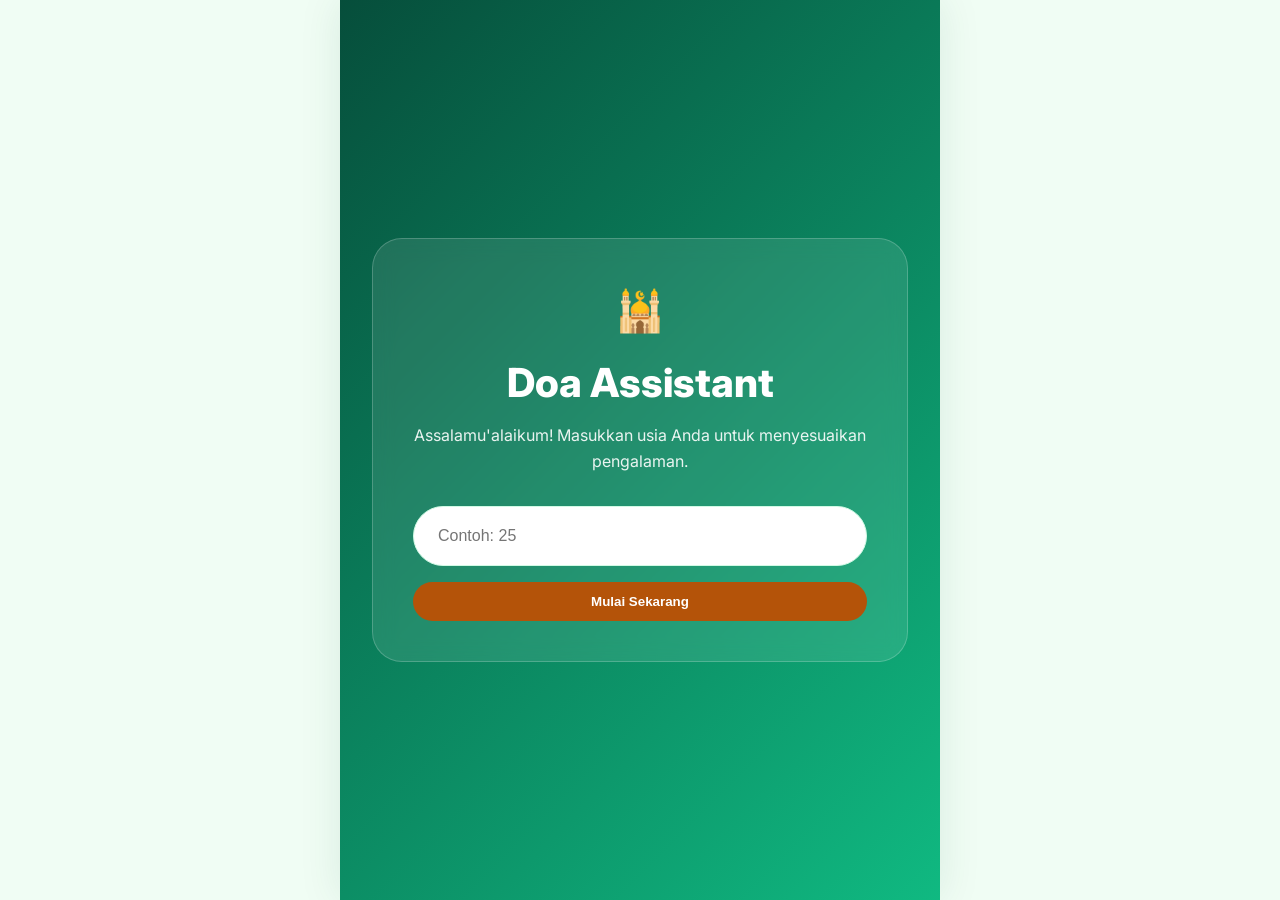
<file: templates/index.html>
<!DOCTYPE html>
<html lang="id">
<head>
    <meta charset="UTF-8">
    <meta name="viewport" content="width=device-width, initial-scale=1.0, maximum-scale=1.0, user-scalable=no">
    <title>Doa Assistant - Temukan Doa Harianmu</title>
    <meta name="description" content="Asisten AI untuk membantu Anda menemukan doa-doa harian Islam dengan mudah dan cepat.">
    
    <!-- Fonts -->
    <link rel="preconnect" href="https://fonts.googleapis.com">
    <link rel="preconnect" href="https://fonts.gstatic.com" crossorigin>
    <link href="https://fonts.googleapis.com/css2?family=Inter:wght@400;600;700;800&family=Amiri:wght@400;700&display=swap" rel="stylesheet">
    
    <!-- CSS -->
    <link rel="stylesheet" href="/static/style.css">
</head>
<body>
    <div id="ageScreen" class="screen">
        <div class="card">
            <h1>🕌</h1>
            <h1>Doa Assistant</h1>
            <p>Assalamu'alaikum! Masukkan usia Anda untuk menyesuaikan pengalaman.</p>
            <div class="input-container" style="background: white; margin-bottom: 1rem;">
                <input id="ageInput" type="number" placeholder="Contoh: 25" min="1" max="100">
            </div>
            <button onclick="enterApp()" style="background: var(--secondary); width: 100%;">Mulai Sekarang</button>
        </div>
    </div>

    <div id="appScreen" class="screen hidden">
        <header>
            <h2><span>🕌</span> Doa Assistant</h2>
            <div id="modeBadge" style="font-size: 0.7rem; background: var(--bg); padding: 4px 10px; border-radius: 20px; font-weight: 700;">DEWASA</div>
        </header>

        <main id="chatArea">
            <div class="bubble bot">
                <div class="doa-card">
                    <p>Assalamu'alaikum! Saya asisten doa Anda. Apa yang sedang Anda lakukan atau rasakan saat ini?</p>
                    <p class="doa-note">Contoh: "Saya mau makan", "Saya sedang sedih", atau "Doa untuk orang tua".</p>
                </div>
            </div>
        </main>

        <footer>
            <div class="input-container">
                <input id="msgInput" type="text" placeholder="Ketik aktivitas Anda..." onkeypress="handleKeyPress(event)">
                <button id="sendBtn" onclick="sendMsg()">
                    <svg width="20" height="20" viewBox="0 0 24 24" fill="none" stroke="currentColor" stroke-width="2" stroke-linecap="round" stroke-linejoin="round"><line x1="22" y1="2" x2="11" y2="13"></line><polygon points="22 2 15 22 11 13 2 9 22 2"></polygon></svg>
                </button>
            </div>
        </footer>
    </div>

    <!-- JS -->
    <script src="/static/app.js"></script>
</body>
</html>
</file>
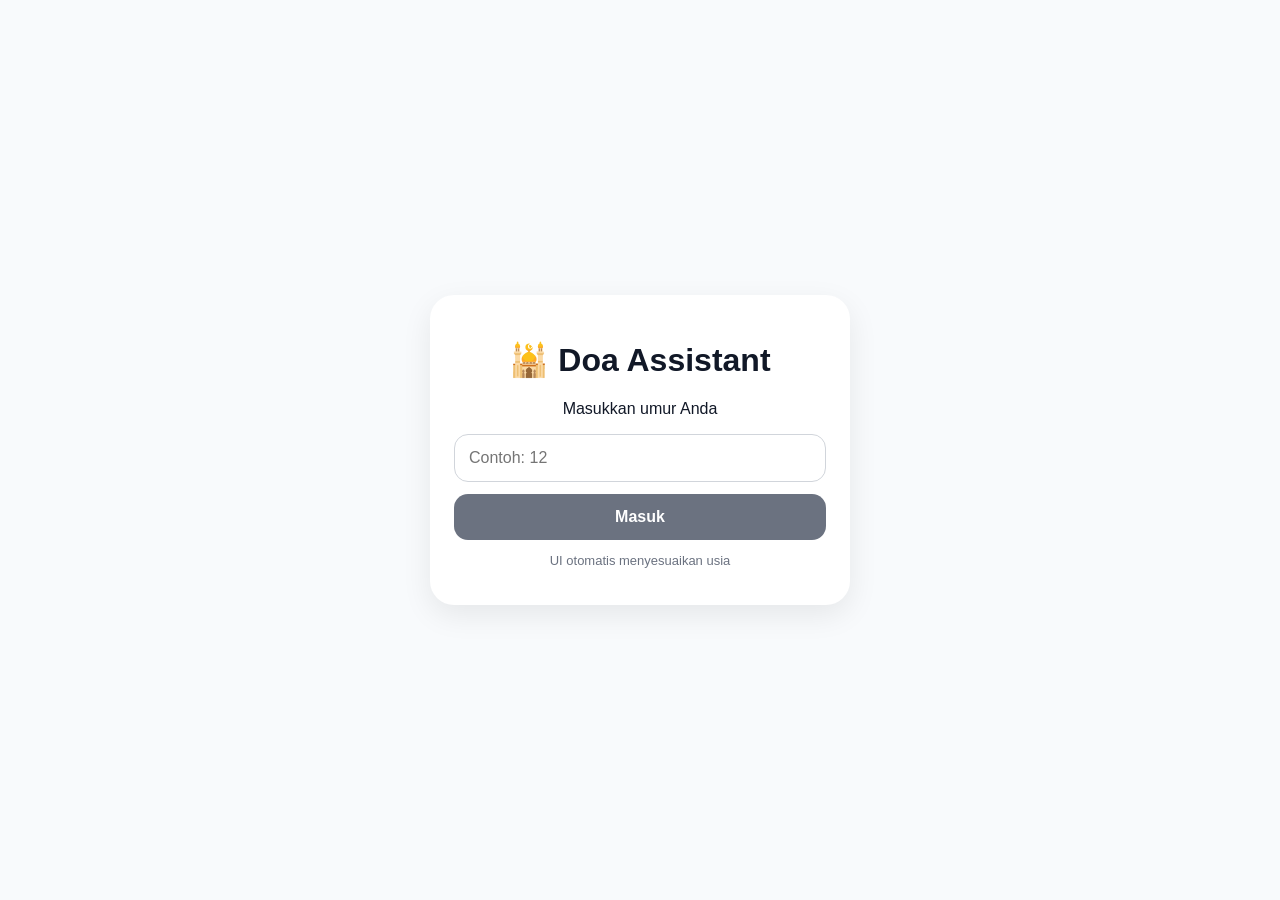
<file: doa_mobile_app_ui.html>
<!DOCTYPE html>
<html lang="id">
<head>
<meta charset="UTF-8">
<meta name="viewport" content="width=device-width,initial-scale=1.0">
<title>Doa Assistant</title>
<style>
:root{--adult:#6b7280;--child:#38bdf8;--bg:#f8fafc;--text:#111827}
*{box-sizing:border-box}body{margin:0;font-family:Arial,sans-serif;background:var(--bg);color:var(--text)}
.screen{min-height:100vh;display:flex;align-items:center;justify-content:center;padding:20px}
.card{width:100%;max-width:420px;background:#fff;border-radius:24px;padding:24px;box-shadow:0 10px 30px rgba(0,0,0,.08)}
.center{text-align:center}.hidden{display:none}
input,button,textarea{width:100%;padding:14px;border-radius:14px;border:1px solid #d1d5db;font-size:16px}
button{border:none;color:#fff;font-weight:700;cursor:pointer;margin-top:12px}
#enterBtn{background:var(--adult)}
#sendBtn{background:var(--adult)}
.header{padding:18px;color:#fff;border-radius:0 0 24px 24px}
.chat{padding:16px;height:55vh;overflow:auto}
.bubble{padding:12px 14px;border-radius:18px;margin:8px 0;max-width:85%}
.user{background:#e5e7eb;margin-left:auto}.bot{background:#f3f4f6}
.footer{padding:16px;display:flex;gap:10px}.footer input{flex:1}
.small{font-size:13px;color:#6b7280}
</style>
</head>
<body>
<div id="ageScreen" class="screen">
 <div class="card center">
  <h1>🕌 Doa Assistant</h1>
  <p>Masukkan umur Anda</p>
  <input id="ageInput" type="number" placeholder="Contoh: 12">
  <button id="enterBtn" onclick="enterApp()">Masuk</button>
  <p class="small">UI otomatis menyesuaikan usia</p>
 </div>
</div>
<div id="appScreen" class="hidden">
 <div id="header" class="header">
  <h2 id="title">Doa Assistant</h2>
  <div id="modeText"></div>
 </div>
 <div id="chat" class="chat">
   <div class="bubble bot">Halo, ceritakan aktivitas Anda. Contoh: saya mau makan. Saya akan carikan doa yang relevan.</div>
 </div>
 <div class="footer">
   <input id="msg" placeholder="Saya lagi ...">
   <button id="sendBtn" onclick="sendMsg()">Kirim</button>
 </div>
</div>
<script>
const CONFIG={API_URL:'',TOKEN:'',MODEL:'',SYSTEM_PROMPT:`Anda adalah asisten doa harian yang akurat, sopan, ringkas, dan tidak mengarang dalil. Tugas Anda: identifikasi aktivitas atau kondisi pengguna, lalu berikan doa/dzikir yang relevan jika ada. Format jawaban: 1) Judul 2) Arab (jika ada) 3) Latin 4) Arti singkat 5) Saran singkat. Jika tidak ada doa spesifik, berikan nasihat baik tanpa mengklaim hadis.`};
let mode='adult';
function enterApp(){
 const age=parseInt(document.getElementById('ageInput').value||0);
 mode=age>0 && age<18?'child':'adult';
 applyTheme();
 document.getElementById('ageScreen').classList.add('hidden');
 document.getElementById('appScreen').classList.remove('hidden');
}
function applyTheme(){
 const color=mode==='child'?'#38bdf8':'#6b7280';
 document.getElementById('header').style.background=color;
 document.getElementById('sendBtn').style.background=color;
 document.getElementById('enterBtn').style.background=color;
 document.getElementById('modeText').innerText=mode==='child'?'Mode Anak-anak':'Mode Dewasa';
 document.getElementById('title').innerText=mode==='child'?'Doa Assistant Kids':'Doa Assistant';
 document.body.style.background=mode==='child'?'#e0f2fe':'#f3f4f6';
}
function addBubble(text,who){const d=document.createElement('div');d.className='bubble '+who;d.innerText=text;document.getElementById('chat').appendChild(d);document.getElementById('chat').scrollTop=99999;}
async function sendMsg(){
 const msg=document.getElementById('msg').value.trim(); if(!msg)return;
 addBubble(msg,'user'); document.getElementById('msg').value='';
 if(!CONFIG.API_URL){addBubble('API belum diisi. Isi API_URL, TOKEN, dan MODEL pada file ini. Prompt sistem sudah disiapkan.','bot');return;}
 try{
  const res=await fetch(CONFIG.API_URL,{method:'POST',headers:{'Content-Type':'application/json','Authorization':'Bearer '+CONFIG.TOKEN},body:JSON.stringify({model:CONFIG.MODEL,message:msg,mode,system_prompt:CONFIG.SYSTEM_PROMPT})});
  const data=await res.json();
  addBubble(data.reply||'Tidak ada balasan','bot');
 }catch(e){addBubble('Gagal menghubungi AI API.','bot');}
}
</script>
</body>
</html>
</file>
<file: static/style.css>
:root {
    --primary: #064e3b; /* Deep Emerald */
    --secondary: #b45309; /* Gold/Amber */
    --accent: #10b981; /* Light Emerald */
    --bg: #f0fdf4; /* Very Light Green */
    --text: #064e3b;
    --white: #ffffff;
    --shadow: rgba(6, 78, 59, 0.1);
}

* {
    box-sizing: border-box;
    margin: 0;
    padding: 0;
    -webkit-tap-highlight-color: transparent;
}

body {
    font-family: 'Inter', -apple-system, BlinkMacSystemFont, sans-serif;
    background-color: var(--bg);
    color: var(--text);
    line-height: 1.6;
    height: 100vh;
    display: flex;
    flex-direction: column;
}

/* Typography */
h1, h2, h3 {
    font-weight: 800;
}

.arabic {
    font-family: 'Amiri', serif;
    font-size: 1.2rem;
    text-align: right;
    direction: rtl;
    margin: 0.75rem 0;
    color: var(--primary);
    line-height: 1.9;
}

/* Screens */
.screen {
    flex: 1;
    display: flex;
    flex-direction: column;
    max-width: 600px;
    margin: 0 auto;
    width: 100%;
    background: var(--white);
    box-shadow: 0 0 40px var(--shadow);
    overflow: hidden;
    position: relative;
}

.hidden {
    display: none !important;
}

/* Welcome Screen */
#ageScreen {
    justify-content: center;
    align-items: center;
    padding: 2rem;
    text-align: center;
    background: linear-gradient(135deg, var(--primary), var(--accent));
    color: var(--white);
}

#ageScreen .card {
    background: rgba(255, 255, 255, 0.1);
    backdrop-filter: blur(10px);
    padding: 2.5rem;
    border-radius: 30px;
    border: 1px solid rgba(255, 255, 255, 0.2);
    width: 100%;
}

#ageScreen h1 {
    font-size: 2.5rem;
    margin-bottom: 0.5rem;
}

#ageScreen p {
    opacity: 0.9;
    margin-bottom: 2rem;
}

/* Header */
header {
    background: var(--white);
    padding: 1.5rem;
    display: flex;
    align-items: center;
    justify-content: space-between;
    border-bottom: 1px solid #e5e7eb;
    z-index: 10;
}

header h2 {
    font-size: 1.25rem;
    color: var(--primary);
    display: flex;
    align-items: center;
    gap: 0.5rem;
}

/* Chat Area */
#chatArea {
    flex: 1;
    overflow-y: auto;
    padding: 1.5rem;
    background-image: radial-gradient(var(--shadow) 1px, transparent 1px);
    background-size: 20px 20px;
    display: flex;
    flex-direction: column;
    gap: 1rem;
}

.bubble {
    max-width: 85%;
    padding: 1rem 1.25rem;
    border-radius: 20px;
    font-size: 0.95rem;
    position: relative;
    animation: fadeIn 0.3s ease-out;
}

@keyframes fadeIn {
    from { opacity: 0; transform: translateY(10px); }
    to { opacity: 1; transform: translateY(0); }
}

.bot {
    align-self: flex-start;
    background: var(--white);
    color: var(--text);
    border-bottom-left-radius: 4px;
    box-shadow: 0 4px 15px var(--shadow);
}

.user {
    align-self: flex-end;
    background: var(--primary);
    color: var(--white);
    border-bottom-right-radius: 4px;
    box-shadow: 0 4px 15px rgba(6, 78, 59, 0.2);
}

/* Doa Result Styling inside Bubble */
.doa-card {
    display: flex;
    flex-direction: column;
    gap: 0.5rem;
    font-size: 0.9rem;
}

.doa-card p {
    font-size: 0.9rem;
    line-height: 1.6;
    margin: 0;
}

.doa-title {
    font-weight: 700;
    font-size: 1rem;
    color: var(--secondary);
    border-bottom: 2px solid var(--bg);
    padding-bottom: 0.5rem;
}

.doa-latin {
    font-style: italic;
    color: #4b5563;
    font-size: 0.9rem;
}

.doa-meaning {
    font-size: 0.9rem;
    color: var(--text);
}

.doa-note {
    font-size: 0.85rem;
    color: #6b7280;
    border-top: 1px dashed #e5e7eb;
    padding-top: 0.5rem;
    margin-top: 0.25rem;
}

/* Input Area */
footer {
    padding: 1.25rem;
    background: var(--white);
    border-top: 1px solid #e5e7eb;
}

.input-container {
    display: flex;
    gap: 0.75rem;
    background: var(--bg);
    padding: 0.5rem;
    border-radius: 100px;
    border: 1px solid #d1fae5;
}

input {
    flex: 1;
    border: none;
    background: transparent;
    padding: 0.75rem 1rem;
    font-size: 1rem;
    outline: none;
    color: var(--text);
}

button {
    background: var(--primary);
    color: var(--white);
    border: none;
    padding: 0.75rem 1.5rem;
    border-radius: 100px;
    font-weight: 700;
    cursor: pointer;
    transition: all 0.2s;
    display: flex;
    align-items: center;
    justify-content: center;
}

button:hover {
    background: var(--accent);
    transform: scale(1.02);
}

button:active {
    transform: scale(0.98);
}

/* Loading Animation */
.typing {
    display: flex;
    gap: 4px;
    padding: 4px 0;
}

.dot {
    width: 6px;
    height: 6px;
    background: var(--accent);
    border-radius: 50%;
    animation: bounce 1.4s infinite ease-in-out both;
}

.dot:nth-child(1) { animation-delay: -0.32s; }
.dot:nth-child(2) { animation-delay: -0.16s; }

@keyframes bounce {
    0%, 80%, 100% { transform: scale(0); }
    40% { transform: scale(1.0); }
}

/* Responsive */
@media (max-width: 600px) {
    .screen {
        height: 100vh;
        max-width: 100%;
        box-shadow: none;
    }
}
</file>
